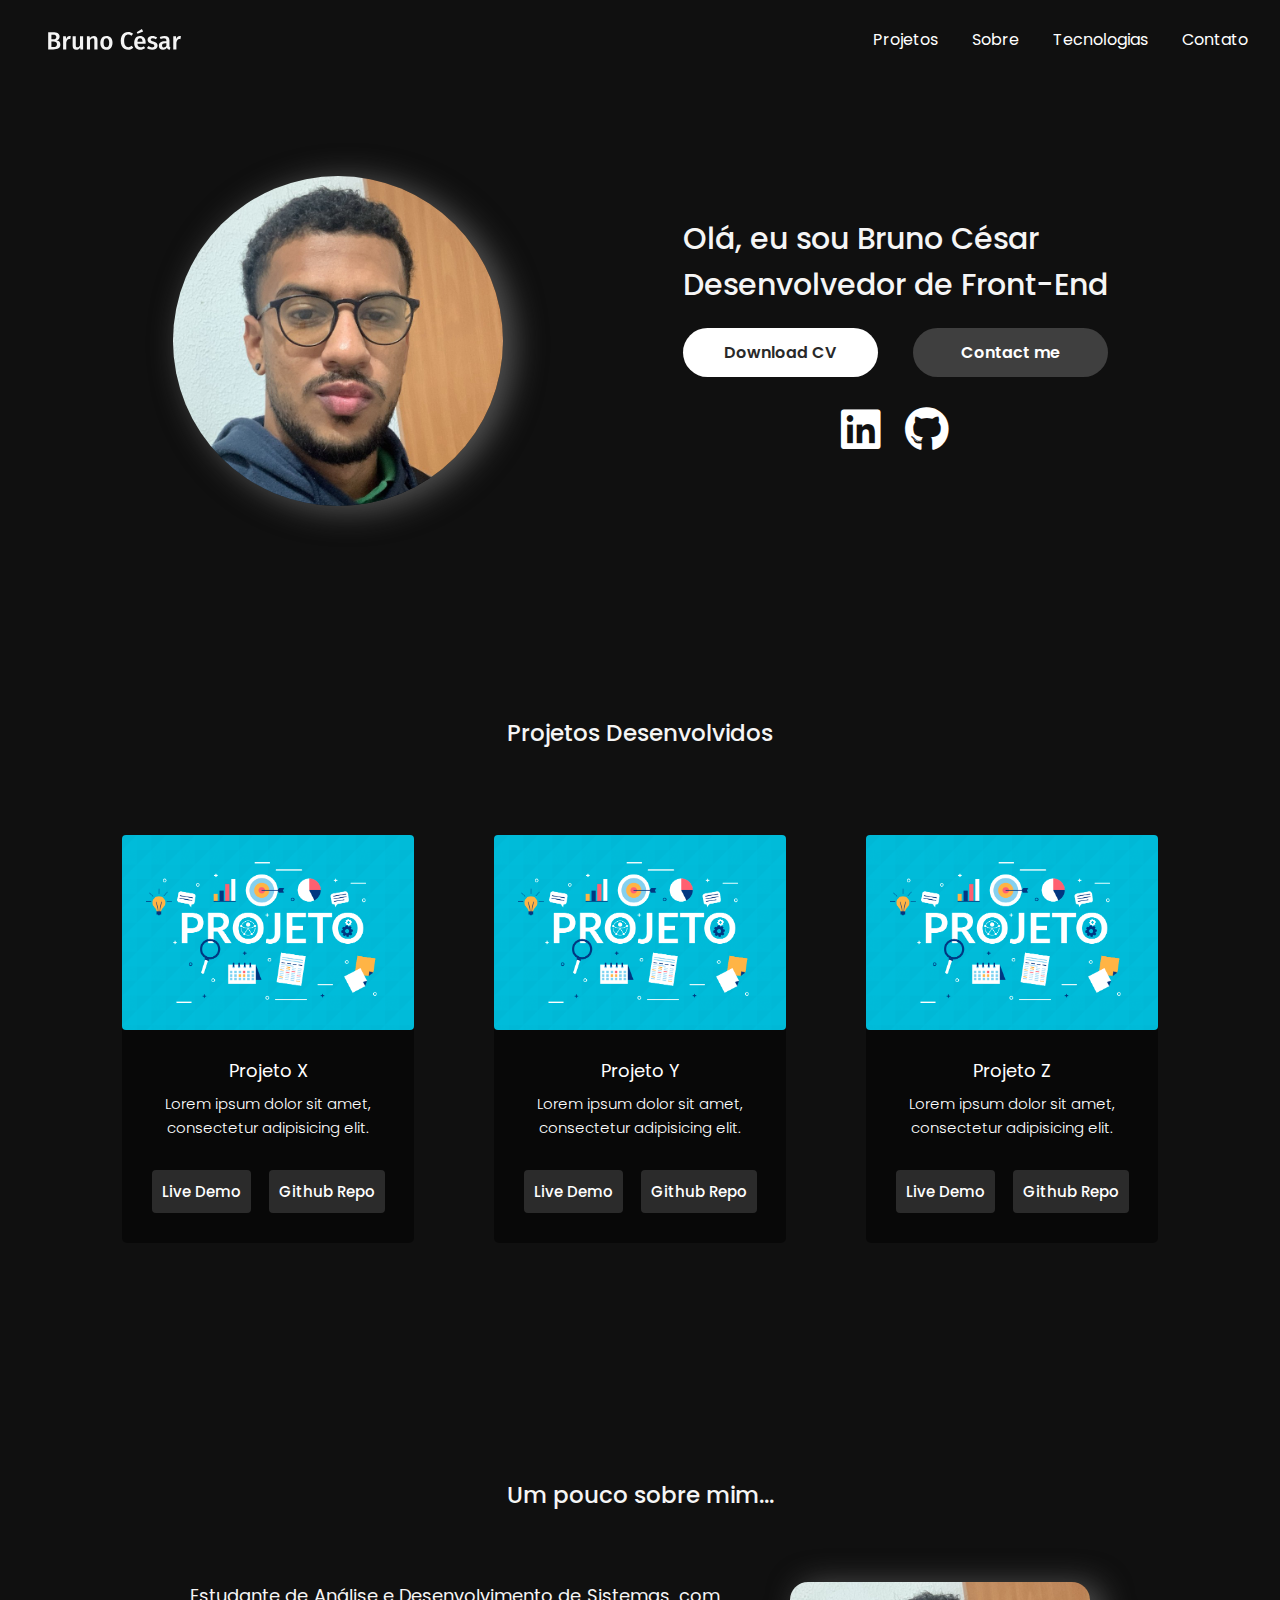
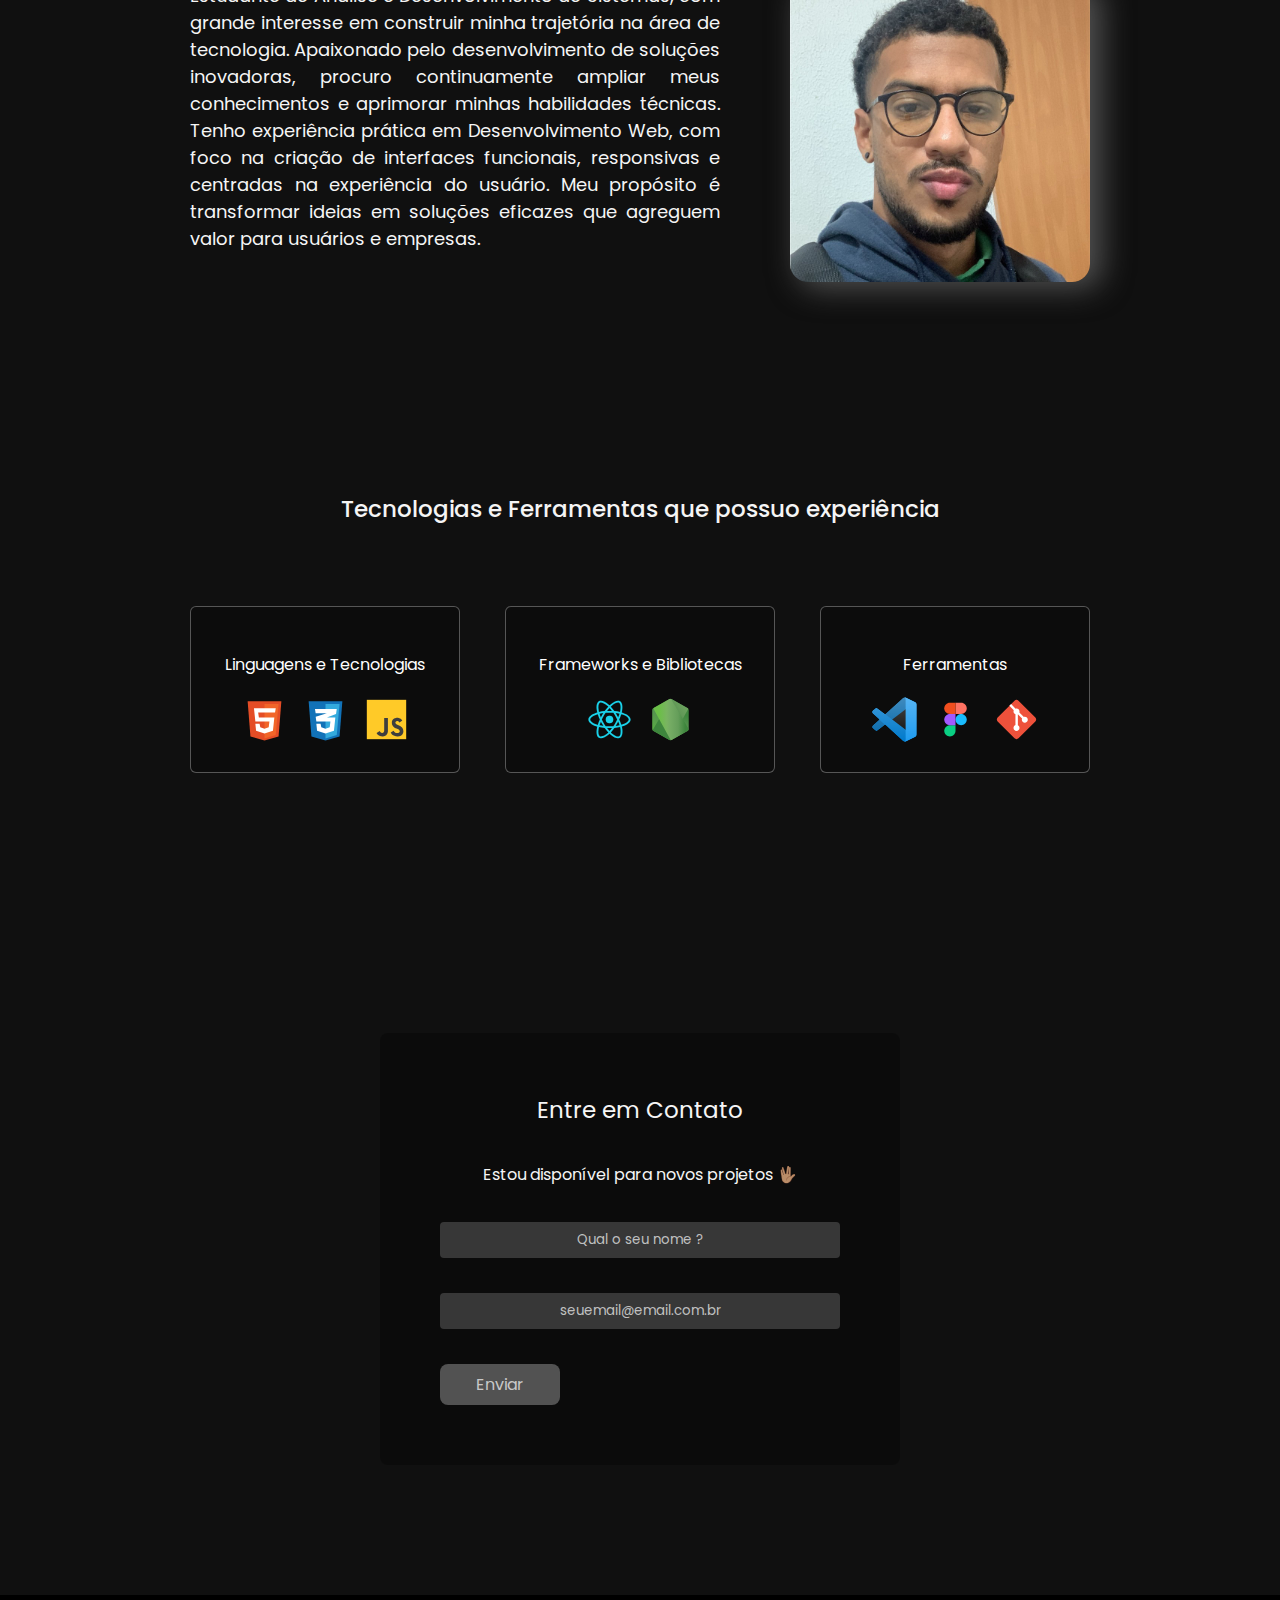
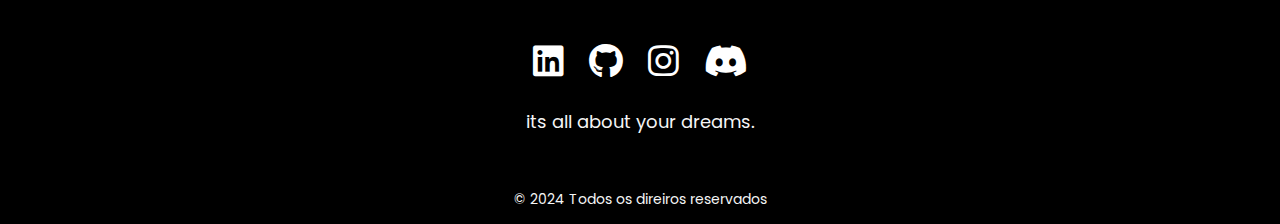
<file: index.html>
<!DOCTYPE html>
<html lang="pt-br">
   <head>
      <meta charset="UTF-8">
      <meta name="viewport" content="width=device-width, initial-scale=1.0">
      <link rel="stylesheet" href="https://cdnjs.cloudflare.com/ajax/libs/font-awesome/6.7.2/css/all.min.css" integrity="sha512-Evv84Mr4kqVGRNSgIGL/F/aIDqQb7xQ2vcrdIwxfjThSH8CSR7PBEakCr51Ck+w+/U6swU2Im1vVX0SVk9ABhg==" crossorigin="anonymous" referrerpolicy="no-referrer" />
      <link rel="stylesheet" href="style.css">
      <title>dev.brunocesar</title>
   </head>
   <body>
      <!----------------------------MENU / LOGO---------------------------------------------------------------->
      <div class="header">
         <img src="img/marca.svg" alt="logo">
         <nav class="header-menu">
            <li><a href="#">Projetos</a></li>
            <li><a href="#">Sobre</a></li>
            <li><a href="#">Tecnologias</a></li>
            <li><a href="#">Contato</a></li>
         </nav>
      </div>
      <!----------------------------INTRO--------------------------------------------------------------------------->
      <div class="intro-main">
         <img src="img/foto-perfil.jpg" alt="foto-perfil">
         <div class="intro-conteudo">
            <h1>Olá, eu sou Bruno César<br>Desenvolvedor de Front-End</h1>
            <div class="intro-button">
               <div class="button1">
                  <a href="#">Download CV</a>
               </div>
               <div class="button2">
                  <a href="#">Contact me</a>
               </div>
            </div>
               <div class="about-social">
                  <a href="https://www.linkedin.com/in/brunocesarocha" target="_blank">
                     <i class="fa-brands fa-linkedin"></i>
                  </a>
                  <a href="https://github.com/BruninhoCR" target="_blank">
                     <i class="fa-brands fa-github"></i>
                  </a>
               </div>
            </div>
         </div>
      </div>
      <h1>Projetos Desenvolvidos</h1>
      <!----------------------------PROJETOS----------------------------------------------------------------------->
         <div class="cards-projetos">
            <div class="cards-content">
               <img src="img/capa-blog-2.png" alt="projeto-2">
                  <div class="grid-cards">
                     <h4>Projeto X</h4>
                     <p>Lorem ipsum dolor sit amet, consectetur adipisicing elit.</p>
                     <div class="live-repo">
                        <a href="#" class="btn-1">Live Demo</a>
                        <a href="#" class="btn-2">Github Repo</a>
                     </div>
                  </div>
            </div>
            <div class="cards-content">
               <img src="img/capa-blog-2.png" alt="projeto-2">
                  <div class="grid-cards">
                     <h4>Projeto Y</h4>
                     <p>Lorem ipsum dolor sit amet, consectetur adipisicing elit.</p>
                     <div class="live-repo">
                        <a href="#" class="btn-1">Live Demo</a>
                        <a href="#" class="btn-2">Github Repo</a>
                     </div>
                  </div>
            </div>
            <div class="cards-content">
               <img src="img/capa-blog-2.png" alt="projeto-2">
                  <div class="grid-cards">
                     <h4>Projeto Z</h4>
                     <p>Lorem ipsum dolor sit amet, consectetur adipisicing elit.</p>
                     <div class="live-repo">
                        <a href="#" class="btn-1">Live Demo</a>
                        <a href="#" class="btn-2">Github Repo</a>
                     </div>
                  </div>
            </div>

         </div>
      <!----------------------------SOBRE MIM------------------------------------------------------------------>
      <h1 class="title">Um pouco sobre mim...</h1>
      <div id="sobre-mim">
         <div class="descricao">
            <p>
               Estudante de Análise e Desenvolvimento de Sistemas, com grande interesse em construir minha trajetória na área de tecnologia. Apaixonado pelo desenvolvimento de soluções inovadoras, procuro continuamente ampliar meus conhecimentos e aprimorar minhas habilidades técnicas. Tenho experiência prática em Desenvolvimento Web, com foco na criação de interfaces funcionais, responsivas e centradas na experiência do usuário. Meu propósito é transformar ideias em soluções eficazes que agreguem valor para usuários e empresas.
            </p>
         </div>
         <img src="img/foto-perfil.jpg" alt="foto-perfil">
      </div>
      <!----------------------------LINGUAGENS / TECNOLOGIAS--------------------------------------------------->
      <h1 class="skills">Tecnologias e Ferramentas que possuo experiência</h1>
      <div class="content-techs">
         <!-- Primeiro Quadro -->
         <div class="section-techs">
            <h2>Linguagens e Tecnologias</h2>
            <div class="logo-linguagens">
               <img src="img/html-5-svgrepo-com.svg" alt="html">
               <img src="img/css-3-svgrepo-com.svg" alt="css">
               <img src="img/js-svgrepo-com.svg" alt="javascript">
            </div>
         </div>
         <!-- Segundo Quadro -->
         <div class="section-techs">
            <h2>Frameworks e Bibliotecas</h2>
            <div class="logo-linguagens">
               <img src="img/logo-react-svgrepo-com.svg" alt="reactjs">
               <img src="img/node-svgrepo-com.svg" alt="nodejs">
            </div>
         </div>
         <!-- Terceiro Quadro -->
         <div class="section-techs">
            <h2>Ferramentas</h2>
            <div class="logo-linguagens">
               <img src="img/visual-studio-code-svgrepo-com.svg" alt="css">
               <img src="img/figma-svgrepo-com.svg" alt="figma">
               <img src="img/git-svgrepo-com.svg" alt="javascript">
            </div>
         </div>
      </div>
      
      <!----------------------------CONTATO-------------------------------------------------------------------->
      <div class="contact-container">
      <h2>Entre em Contato</h2>
      <p>Estou disponível para novos projetos 🖖🏽 </p>
         <form class="contact-form">
            <div class="form-group">
               <input type="text" placeholder="Qual o seu nome ?" />
               <input type="text" placeholder="seuemail@email.com.br" />
            </div>
            <button>Enviar</button>
         </form>
      </div>
      <!---------------------------MENU FOOTER-------------------------------------------------------------->
      <div class="footer-content">
         <div class="footer-contatos">
               <div id="icons-social">
                  <a href="https://www.linkedin.com/in/brunocesarocha" target="_blank">
                     <i class="fa-brands fa-linkedin"></i>
                  </a>
                  <a href="https://github.com/BruninhoCR" target="_blank">
                     <i class="fa-brands fa-github"></i>
                  </a>
                  <a href="https://www.instagram.com/brunoocssr/" target="_blank">
                     <i class="fa-brands fa-instagram"></i>
                  </a>
                  <a href="#" target="_blank">
                     <i class="fa-brands fa-discord"></i>
                  </a>
                  <h3>its all about your dreams.</h3>
               </div>
         </div>
      </div>
      <div class="footer-copyright">
         &#169
         2024 Todos os direiros reservados
      </div>
   </body>
</html>
</file>
<file: style.css>
@import url('https://fonts.googleapis.com/css2?family=Fira+Sans:ital,wght@0,100;0,200;0,300;0,400;0,500;0,600;0,700;0,800;0,900;1,100;1,200;1,300;1,400;1,500;1,600;1,700;1,800;1,900&family=Poppins:ital,wght@0,100;0,200;0,300;0,400;0,500;0,600;0,700;0,800;0,900;1,100;1,200;1,300;1,400;1,500;1,600;1,700;1,800;1,900&display=swap');

* {
   margin: 0;
   padding: 0;
   font-family: 'Poppins', po Arial, Helvetica, sans-serif;
}

body {
   background: rgba(0, 0, 0, 0.937);
}

/*----------------------------MENU / LOGO---------------------------------------------------------------------------*/
.header {
   display: flex;
   justify-content: space-between;
   align-items: center;
   padding: 1.4rem;
   margin-bottom: 6rem;
}
/*-----------------RESPONSIVO----------------------------*/
@media (max-width: 600px) {

}

.header-menu {
   font-size: 18px;
   display: flex;
   flex-wrap: wrap;
   list-style: none;
   gap: 14px;
}

.header-menu a {
   font-size: 1rem;
   color: #ffffff;
   background:none ;
   padding: 5px 10px;
   font-weight: 400;
   text-decoration: none;
   display: block;
}
.header-menu a:hover {
   color: #c5c5c5;
}

.header img {
   width: 8.3rem;
   margin-left: 26px;
}

/*---------------------------INTRO------------------------------------------------------------------------------------------------------*/
.intro-main {
   display: flex;
   justify-content: center;
   align-items: center;
   gap: 180px;
}

.intro-main img {
   width: 330px;
   height: 330px;
   border-radius: 100%;
   box-shadow: 10px 4px 30px 2px #525252;
   transition: transform 0.3s ease, box-shadow 0.3s ease;
}
.intro-main img:hover {
   transform: scale(1.1); /* Aumenta o botão em 10% */
}

.intro-conteudo h1 {
   font-size: 30px;
   color: #F5F5F5;
   font-weight: 500;
   text-align: left;
   margin:  0 auto;
}

.intro-button {
   display: grid;
   grid-template-columns: 1fr 1fr;
   justify-content: center;
   column-gap: 35px;
   text-align: center;
   font-weight: 550;
}

.button1 a {
   display: block;
   text-decoration: none;
   background: #FFFFFF;
   color: #292929;
   border-radius: 25px;
   font-size: 16px;
   padding: 12px 12px;
   margin-top: 20px;
   font-weight: 600;
   transition: transform 0.3s ease, box-shadow 0.3s ease;
}

.button2 a {
   display: block;
   text-decoration: none;
   background: #3f3f3f;
   color: #ffffff;
   border-radius: 25px;
   font-size: 16px;
   padding: 12px 12px;
   margin-top: 20px;
   font-weight: 600;
   transition: transform 0.3s ease, box-shadow 0.3s ease;
}

.button1 a:hover{
   transform: scale(1.1); /* Aumenta o botão em 10% */
}

.button2 a:hover{
   transform: scale(1.1); /* Aumenta o botão em 10% */
}

.about-social {
   display: flex;
   margin-top: 20px;
   justify-content: center;
   gap: 25px;
}

.about-social a {
   text-decoration: none;
   color: #ffffff;
   font-size: 45px;
   transition: transform 0.3s ease, box-shadow 0.3s ease;
}
.about-social a:hover {
   transform: scale(1.2); /* Aumenta o botão em 10% */
}

/*-------------------------------PROJETOS----------------------------------------------------------------------------------------------*/
h1 {
   font-size: 23px;
   font-weight: 500;
   color: #F5F5F5;
   margin-top: 210px;
   margin-bottom: 60px;
   text-align: center;
}

.cards-projetos {
   display: flex;
   justify-content: center;
   gap: 30px;
   text-align: center;

}
.cards-content {
   width: 292px;
   border-radius: 5px;
   background-color: rgba(0, 0, 0, 0.5);
   margin: 25px;
   transition: transform 0.4s ease, box-shadow 0.3s ease;
}

.cards-content:hover {
   transform: scale(1.1); /* Aumenta o botão em 10% */
}

.cards-content img {
   width: 100%;
   height: auto;
   border-radius: 4px;
}

.cards-content h4 {
   font-size: 18px;
   margin-bottom: 8px;
   font-weight: 400;
   color: #FFFFFF;
}

.cards-content p {
   font-size: 15px;
   line-height: 1.6;
   color: #FFFFFF;
   font-weight: 300;
}

.grid-cards {
   padding: 20px;
}

.live-repo {
   display: flex;
   margin-top: 20px;
   justify-content: center;
   gap: 18px;
   transition: transform 0.3s ease, box-shadow 0.3s ease;
}

.live-repo a:hover {
   background: #ffffffea;
   color: #000000;
}

.btn-1, .btn-2, .btn-3 {
   font-weight: 500;
   text-decoration: none;
   background: #ffffff25;
   border-radius: 4px;
   padding: 10px;
   color: #ffffff;
   margin-top: 10px;
   margin-bottom: 10px;
   font-size: 15px;
}
/*-------------------------------SOBRE MIM---------------------------------------------------------------------------------------------*/
#sobre-mim {
   display: flex;
   justify-content: center;
   align-items: flex-start;
   max-width: 900px;
   margin: 0 auto;
   gap: 50px;
}

.title {
   margin-bottom: 70px;
   font-size: 23px;
   font-weight: 500;
}
#sobre-mim img {
   width: 300px;
   height: 300px;
   border-radius: 18px;
   box-shadow: 10px 4px 30px 2px #525252;
}

.descricao p {
   color: #F5F5F5;
   font-size: 18px;
   text-align: justify;
   font-weight: 400;
   padding-right: 20px;
}
/*-------------------------------LINGUAGENS / TECNOLOGIAS-------------------------------------------------------------------------------*/
.skills {
   font-size: 23px;
   color: #F5F5F5;
   font-weight: 500;
   margin-bottom: 80px;
   text-align: center;
}

.content-techs {
   display: grid;
   grid-template-columns: 1fr 1fr 1fr;
   justify-content: center;
   align-content: center;
   margin: 0 auto;
   width: 900px;
   gap: 45px;
}

.section-techs {
   background-color: rgba(0, 0, 0, 0.2) ;
   border: solid 1px rgba(255, 255, 255, 0.3);
   border-radius: 6px;
   margin-bottom: 100px;
}

.section-techs h2 {
   font-size: 16px;
   font-weight: 400;
   text-align: center;
   color: #FFFFFF;
   margin-top: 30px;
   margin-bottom: 5px;
   padding: 15px;
}

.logo-linguagens {
   display: flex;
   justify-content: center;
   gap: 16px;
   align-content: center;
   margin-bottom: 30px;
}

.content-techs img {
   width: 45px;
}

.logo-linguagens img {
   transition: transform 0.3s ease, box-shadow 0.3s ease;

}
.logo-linguagens img:hover {
   transform: scale(1.3); /* Aumenta o botão em 10% */
}
/*-------------------------------CONTATO------------------------------------------------------------------------------------------------*/
.contact-container {
   text-align: center;
   max-width: 400px;
   background-color: rgba(0, 0, 0, 0.3) ;
   margin: 0 auto;
   padding: 60px;
   border-radius: 8px;
   margin-top: 160px;
   margin-bottom: 130px;
}

.contact-container h2 {
   margin: 0px 35px;
   color: #F5F5F5;
   font-weight: 400;
   font-size: 23px;
}

.contact-container p {
   margin: 35px 35px ;
   color: #F5F5F5;
   font-weight: 400;
   font-size: 16  px;
}

.contact-form, .form-group  {
   display: flex;
   flex-direction: column;
   gap: 35px;
}

.contact-form input {
   padding: 8px;
   border-radius: 4px;
   text-align: center;
   color: #ffffff;
   background: rgba(158, 158, 158, 0.3);
   border: none;

}

.contact-form input::placeholder {
   color: rgba(255, 255, 255, 0.7);
}

form button {
   padding: 8px;
   align-items: center;
   width: 120px;
   border-radius: 8px;
   color: rgb(255, 255, 255, 0.7);
   background: rgb(82, 82, 82);
   font-size: 16px;
   text-decoration: none;
   border: none;
   transition: transform 0.3s ease, box-shadow 0.3s ease;
}

form button:hover {
   transform: scale(1.1); /* Aumenta o botão em 10% */
   background: #d4d4d4;
   color: #000000;
   font-weight: 500;
}

/*-------------------------------MENU FOOTER--------------------------------------------------------------------------------------------*/
.footer-content {
   display: flex;
   justify-content: center;
   background-color: #000000;
   padding: 40px;
}
.footer-contatos {
   display: flex;
   justify-content: center;
   align-items: center;
}

h3 {
   font-size: 18px;
   color: #F5F5F5;
   list-style: none;
   font-weight: 400;
   margin-top: 20px;
}

#icons-social {
   text-align: center;
}

#icons-social a {
   font-size: 35px;
   text-decoration: none;
   color: white;
   margin: 0.50rem;
   transition: transform 0.3s ease, box-shadow 0.3s ease;
}

#icons-social i:hover {
   transform: scale(1.1); /* Aumenta o botão em 10% */
}

.footer-copyright {
   color: #F5F5F5;
   text-align: center;
   padding: 14px;
   background: #000000;
   font-size: 14px;
}
</file>
